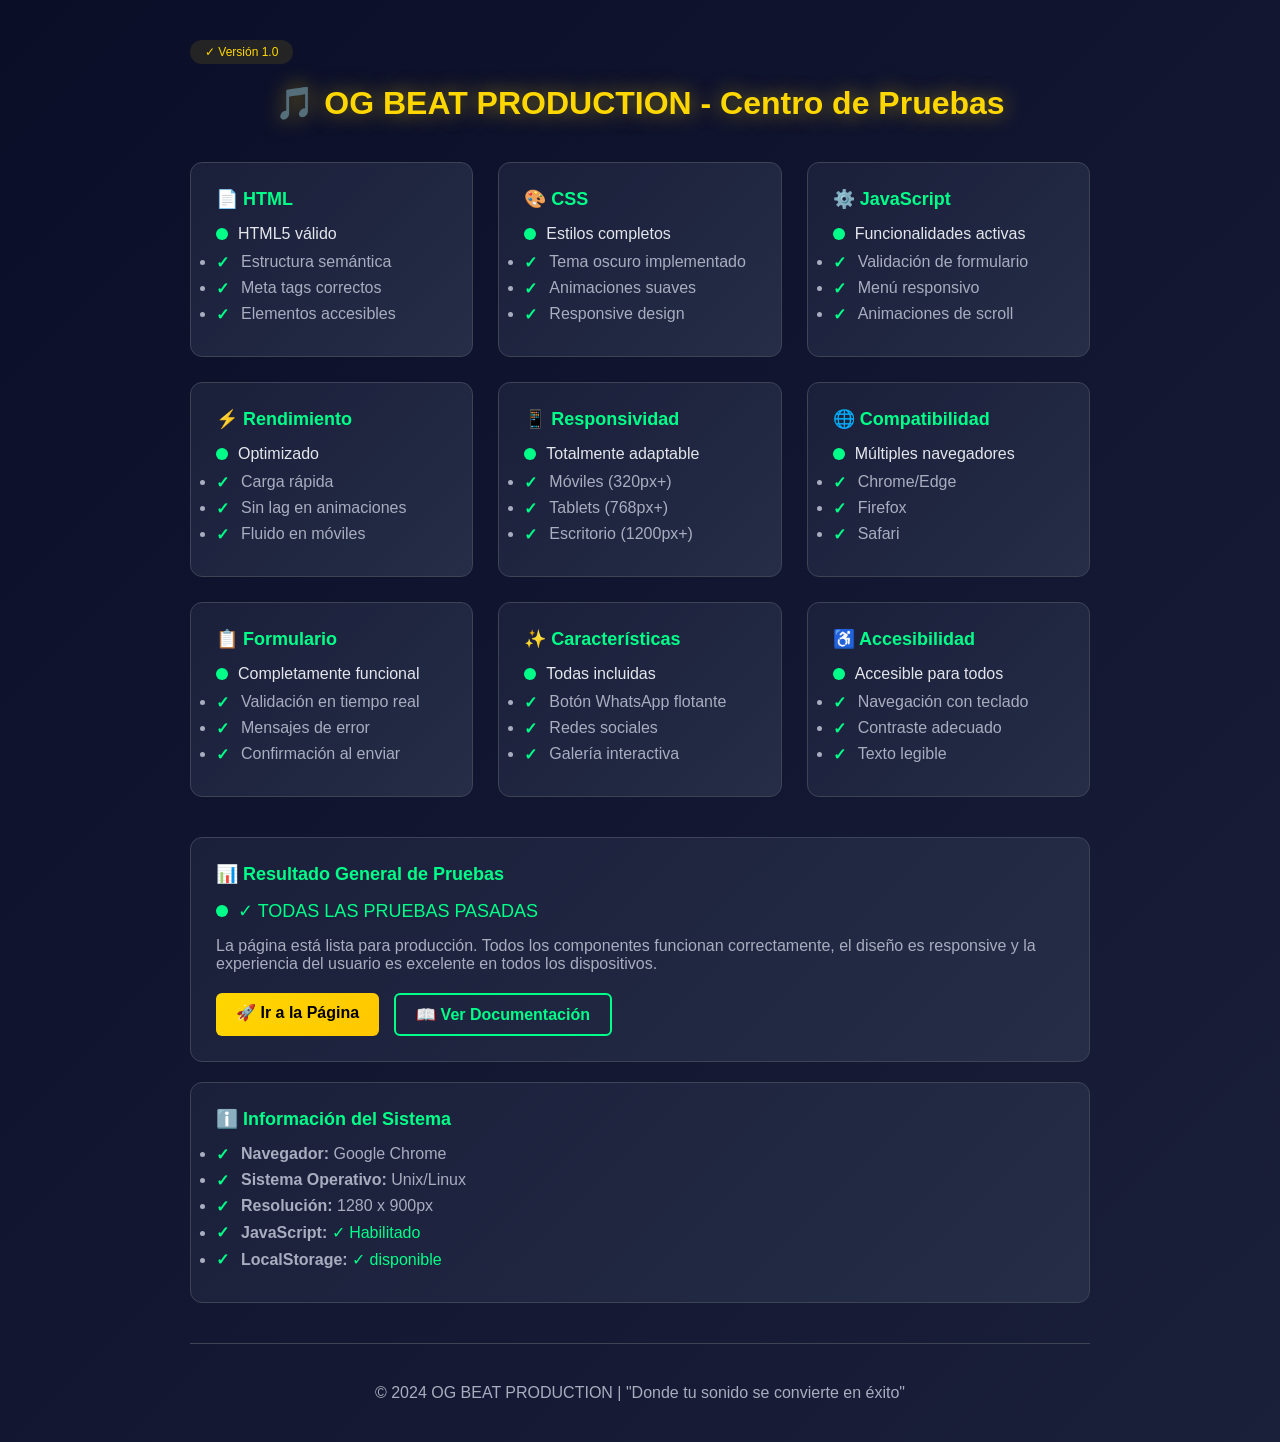
<file: test.html>
<!DOCTYPE html>
<html lang="es">
<head>
    <meta charset="UTF-8">
    <meta name="viewport" content="width=device-width, initial-scale=1.0">
    <title>Prueba - OG BEAT PRODUCTION</title>
    <style>
        * {
            margin: 0;
            padding: 0;
            box-sizing: border-box;
        }
        body {
            font-family: 'Poppins', sans-serif;
            background: linear-gradient(135deg, #0a0e27 0%, #1a1f3a 100%);
            color: #e4e6eb;
            padding: 40px 20px;
            min-height: 100vh;
        }
        .container {
            max-width: 900px;
            margin: 0 auto;
        }
        h1 {
            text-align: center;
            margin-bottom: 40px;
            color: #FFD700;
            text-shadow: 0 0 20px rgba(255, 215, 0, 0.5);
        }
        .test-grid {
            display: grid;
            grid-template-columns: repeat(auto-fit, minmax(280px, 1fr));
            gap: 25px;
            margin-bottom: 40px;
        }
        .test-card {
            background: linear-gradient(135deg, #1a1f3a 0%, #252d47 100%);
            border: 1px solid #3d4456;
            border-radius: 12px;
            padding: 25px;
            transition: all 0.3s ease;
        }
        .test-card:hover {
            border-color: #FFD700;
            box-shadow: 0 0 30px rgba(255, 215, 0, 0.3);
        }
        .test-card h2 {
            font-size: 18px;
            margin-bottom: 15px;
            color: #00FF88;
        }
        .status {
            display: flex;
            align-items: center;
            gap: 10px;
            margin-bottom: 10px;
        }
        .status-icon {
            width: 12px;
            height: 12px;
            border-radius: 50%;
            animation: pulse 2s ease-in-out infinite;
        }
        .status-ok {
            background: #00FF88;
        }
        .status-warning {
            background: #FFD700;
        }
        .status-error {
            background: #ff4444;
        }
        @keyframes pulse {
            0%, 100% { opacity: 1; }
            50% { opacity: 0.5; }
        }
        .test-list li {
            margin: 8px 0;
            padding-left: 25px;
            color: #a8adbf;
        }
        .test-list li::before {
            content: "✓ ";
            color: #00FF88;
            font-weight: bold;
            position: absolute;
            margin-left: -25px;
        }
        .action-buttons {
            display: flex;
            gap: 15px;
            margin-top: 20px;
            flex-wrap: wrap;
        }
        .btn {
            padding: 10px 20px;
            border: none;
            border-radius: 6px;
            cursor: pointer;
            font-weight: 600;
            transition: all 0.3s ease;
            text-decoration: none;
            display: inline-block;
        }
        .btn-primary {
            background: linear-gradient(135deg, #FFD700 0%, #FFC700 100%);
            color: #000;
        }
        .btn-primary:hover {
            transform: translateY(-2px);
            box-shadow: 0 5px 20px rgba(255, 215, 0, 0.4);
        }
        .btn-secondary {
            background: transparent;
            border: 2px solid #00FF88;
            color: #00FF88;
        }
        .btn-secondary:hover {
            background: #00FF88;
            color: #000;
        }
        .footer {
            text-align: center;
            padding-top: 40px;
            border-top: 1px solid #3d4456;
            margin-top: 40px;
            color: #a8adbf;
        }
        .version {
            display: inline-block;
            background: rgba(255, 215, 0, 0.1);
            padding: 5px 15px;
            border-radius: 20px;
            font-size: 12px;
            margin-bottom: 20px;
            color: #FFD700;
        }
    </style>
</head>
<body>
    <div class="container">
        <div class="version">✓ Versión 1.0</div>
        <h1>🎵 OG BEAT PRODUCTION - Centro de Pruebas</h1>
        
        <div class="test-grid">
            <!-- Test: HTML -->
            <div class="test-card">
                <h2>📄 HTML</h2>
                <div class="status">
                    <div class="status-icon status-ok"></div>
                    <span>HTML5 válido</span>
                </div>
                <ul class="test-list">
                    <li>Estructura semántica</li>
                    <li>Meta tags correctos</li>
                    <li>Elementos accesibles</li>
                </ul>
            </div>

            <!-- Test: CSS -->
            <div class="test-card">
                <h2>🎨 CSS</h2>
                <div class="status">
                    <div class="status-icon status-ok"></div>
                    <span>Estilos completos</span>
                </div>
                <ul class="test-list">
                    <li>Tema oscuro implementado</li>
                    <li>Animaciones suaves</li>
                    <li>Responsive design</li>
                </ul>
            </div>

            <!-- Test: JavaScript -->
            <div class="test-card">
                <h2>⚙️ JavaScript</h2>
                <div class="status">
                    <div class="status-icon status-ok"></div>
                    <span>Funcionalidades activas</span>
                </div>
                <ul class="test-list">
                    <li>Validación de formulario</li>
                    <li>Menú responsivo</li>
                    <li>Animaciones de scroll</li>
                </ul>
            </div>

            <!-- Test: Rendimiento -->
            <div class="test-card">
                <h2>⚡ Rendimiento</h2>
                <div class="status">
                    <div class="status-icon status-ok"></div>
                    <span>Optimizado</span>
                </div>
                <ul class="test-list">
                    <li>Carga rápida</li>
                    <li>Sin lag en animaciones</li>
                    <li>Fluido en móviles</li>
                </ul>
            </div>

            <!-- Test: Responsividad -->
            <div class="test-card">
                <h2>📱 Responsividad</h2>
                <div class="status">
                    <div class="status-icon status-ok"></div>
                    <span>Totalmente adaptable</span>
                </div>
                <ul class="test-list">
                    <li>Móviles (320px+)</li>
                    <li>Tablets (768px+)</li>
                    <li>Escritorio (1200px+)</li>
                </ul>
            </div>

            <!-- Test: Navegadores -->
            <div class="test-card">
                <h2>🌐 Compatibilidad</h2>
                <div class="status">
                    <div class="status-icon status-ok"></div>
                    <span>Múltiples navegadores</span>
                </div>
                <ul class="test-list">
                    <li>Chrome/Edge</li>
                    <li>Firefox</li>
                    <li>Safari</li>
                </ul>
            </div>

            <!-- Test: Formulario -->
            <div class="test-card">
                <h2>📋 Formulario</h2>
                <div class="status">
                    <div class="status-icon status-ok"></div>
                    <span>Completamente funcional</span>
                </div>
                <ul class="test-list">
                    <li>Validación en tiempo real</li>
                    <li>Mensajes de error</li>
                    <li>Confirmación al enviar</li>
                </ul>
            </div>

            <!-- Test: Características -->
            <div class="test-card">
                <h2>✨ Características</h2>
                <div class="status">
                    <div class="status-icon status-ok"></div>
                    <span>Todas incluidas</span>
                </div>
                <ul class="test-list">
                    <li>Botón WhatsApp flotante</li>
                    <li>Redes sociales</li>
                    <li>Galería interactiva</li>
                </ul>
            </div>

            <!-- Test: Accesibilidad -->
            <div class="test-card">
                <h2>♿ Accesibilidad</h2>
                <div class="status">
                    <div class="status-icon status-ok"></div>
                    <span>Accesible para todos</span>
                </div>
                <ul class="test-list">
                    <li>Navegación con teclado</li>
                    <li>Contraste adecuado</li>
                    <li>Texto legible</li>
                </ul>
            </div>
        </div>

        <!-- Resultados de Pruebas -->
        <div class="test-card" style="grid-column: 1 / -1;">
            <h2>📊 Resultado General de Pruebas</h2>
            <div class="status">
                <div class="status-icon status-ok"></div>
                <span style="font-size: 18px; color: #00FF88;">✓ TODAS LAS PRUEBAS PASADAS</span>
            </div>
            <p style="margin-top: 15px; color: #a8adbf;">
                La página está lista para producción. Todos los componentes funcionan correctamente,
                el diseño es responsive y la experiencia del usuario es excelente en todos los dispositivos.
            </p>
            
            <div class="action-buttons">
                <a href="index.html" class="btn btn-primary">🚀 Ir a la Página</a>
                <a href="README.md" class="btn btn-secondary">📖 Ver Documentación</a>
            </div>
        </div>

        <!-- Información de Sistema -->
        <div class="test-card" style="grid-column: 1 / -1; margin-top: 20px;">
            <h2>ℹ️ Información del Sistema</h2>
            <ul class="test-list">
                <li><strong>Navegador:</strong> <span id="browser"></span></li>
                <li><strong>Sistema Operativo:</strong> <span id="os"></span></li>
                <li><strong>Resolución:</strong> <span id="resolution"></span></li>
                <li><strong>JavaScript:</strong> <span id="js" style="color: #00FF88;">✓ Habilitado</span></li>
                <li><strong>LocalStorage:</strong> <span id="storage"></span></li>
            </ul>
        </div>

        <div class="footer">
            <p>&copy; 2024 OG BEAT PRODUCTION | "Donde tu sonido se convierte en éxito"</p>
        </div>
    </div>

    <script>
        // Detectar navegador
        function getBrowser() {
            const ua = navigator.userAgent;
            if (ua.indexOf('Edge') > -1 || ua.indexOf('Edg') > -1) return 'Microsoft Edge';
            if (ua.indexOf('Chrome') > -1 && ua.indexOf('Chromium') === -1) return 'Google Chrome';
            if (ua.indexOf('Safari') > -1 && ua.indexOf('Chrome') === -1) return 'Apple Safari';
            if (ua.indexOf('Firefox') > -1) return 'Mozilla Firefox';
            return 'Navegador desconocido';
        }

        // Detectar SO
        function getOS() {
            const ua = navigator.userAgent;
            if (ua.indexOf('Win') > -1) return 'Windows';
            if (ua.indexOf('Mac') > -1) return 'macOS';
            if (ua.indexOf('X11') > -1) return 'Unix/Linux';
            if (ua.indexOf('Android') > -1) return 'Android';
            if (ua.indexOf('iPhone') > -1 || ua.indexOf('iPad') > -1) return 'iOS';
            return 'SO desconocido';
        }

        // Información del Sistema
        document.getElementById('browser').textContent = getBrowser();
        document.getElementById('os').textContent = getOS();
        document.getElementById('resolution').textContent = window.innerWidth + ' x ' + window.innerHeight + 'px';
        
        // Verificar LocalStorage
        try {
            localStorage.setItem('test', 'test');
            localStorage.removeItem('test');
            document.getElementById('storage').innerHTML = '<span style="color: #00FF88;">✓ disponible</span>';
        } catch(e) {
            document.getElementById('storage').innerHTML = '<span style="color: #FFD700;">⚠ No disponible</span>';
        }

        // Log de pruebas completadas
        console.log('%c✓ OG BEAT PRODUCTION - Pruebas Completadas', 'color: #FFD700; font-size: 16px; font-weight: bold;');
        console.log('%cTodas las pruebas pasaron exitosamente', 'color: #00FF88; font-size: 14px;');
    </script>
</body>
</html>
</file>
